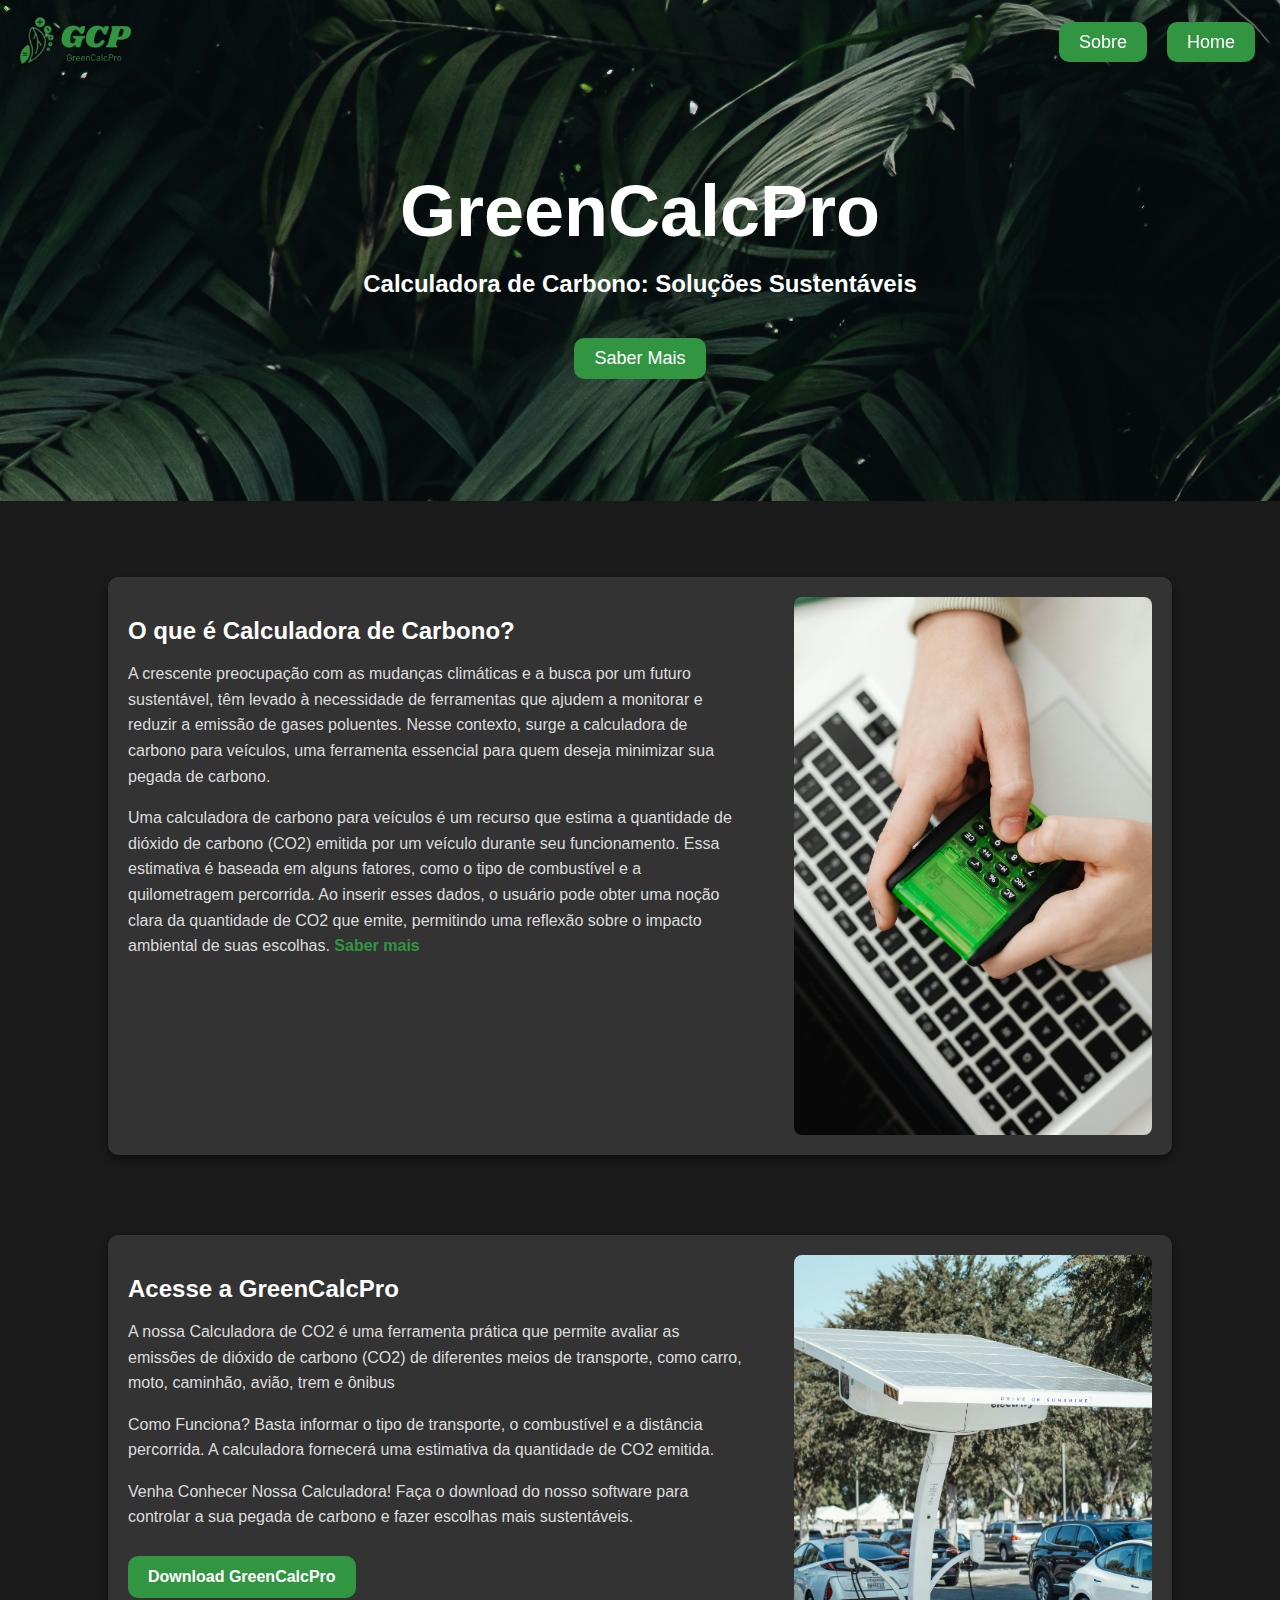
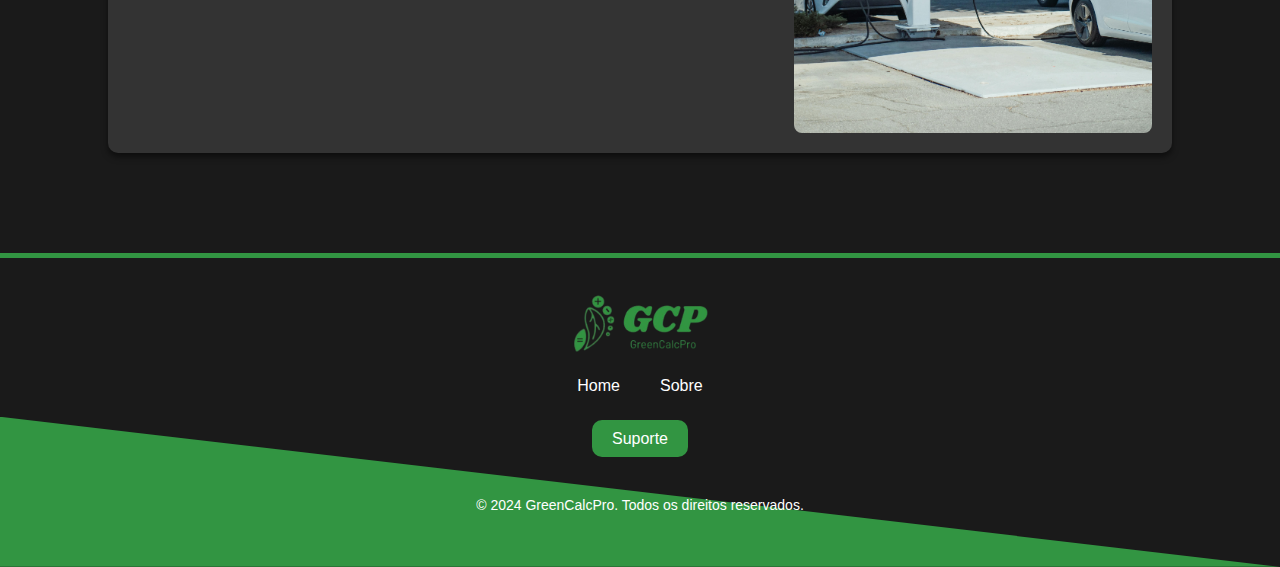
<file: index.html>
<!DOCTYPE html>
<html lang="pt">
<head>
    <meta charset="UTF-8">
    <meta name="viewport" content="width=device-width, initial-scale=1.0">
    <title>GreenCalcPro</title>
    <link rel="stylesheet" href="/css/style.css">
    <link rel="icon" type="image/x-icon" href="/img/pe_1.ico">

</head>
<body>
    <!-- Barra de Menu com logo -->
    <nav class="navbar">
        <div class="logo">
            <img src="/img/gcp1bg.png" alt="Logo GreenCalcPro">
        </div>
        <ul>
            <li><a href="/sites/sobre.html">Sobre</a></li>
            <li><a href="/index.html">Home</a></li>
        </ul>
    </nav>

    <!-- Banner com subtítulo e botão -->
    <div class="banner">
        <h1>GreenCalcPro</h1>
        <h2>Calculadora de Carbono: Soluções Sustentáveis</h2>
        <a href="#calc" class="botao-banner">Saber Mais</a>
    </div>
    <div>
        <a id="calc"></a>
    </div>
    <br>
    <br>
    <!-- Conteúdo com as caixas centralizadas -->
    
    <div class="conteudo-centralizado">
        <div class="caixa">
            <div class="texto">
                <h2>O que é Calculadora de Carbono?</h2>
                <p>A crescente preocupação com as mudanças climáticas e a busca por um futuro sustentável, têm levado à necessidade de ferramentas que ajudem a monitorar e reduzir a emissão de gases poluentes. Nesse contexto, surge a calculadora de carbono para veículos, uma ferramenta essencial para quem deseja minimizar sua pegada de carbono.</p>
                <p>Uma calculadora de carbono para veículos é um recurso que estima a quantidade de dióxido de carbono (CO2) emitida por um veículo durante seu funcionamento. Essa estimativa é baseada em alguns fatores, como o tipo de combustível e a quilometragem percorrida. Ao inserir esses dados, o usuário pode obter uma noção clara da quantidade de CO2 que emite, permitindo uma reflexão sobre o impacto ambiental de suas escolhas. <a href="/sites/sobre.html">Saber mais</a></p>
            </div>
            <div class="imagem-container">
                <img src="/img/pexels-karolina-grabowska-6958507.jpg" alt="Imagem Caixa 1" class="imagem-caixa">
                <!-- Aqui pode colocar os ícones como imagem ou como botões simples -->
            </div>
        </div>
        <div class="caixa">
            <div class="texto">
                <h2>Acesse a GreenCalcPro</h2>
                <p>A nossa Calculadora de CO2 é uma ferramenta prática que permite avaliar as emissões de dióxido de carbono (CO2) de diferentes meios de transporte, como carro, moto, caminhão, avião, trem e ônibus</p>
                <p>Como Funciona? Basta informar o tipo de transporte, o combustível e a distância percorrida. A calculadora fornecerá uma estimativa da quantidade de CO2 emitida.</p>
                <p>Venha Conhecer Nossa Calculadora! Faça o download do nosso software para controlar a sua pegada de carbono e fazer escolhas mais sustentáveis.</p>
                <a href="https://github.com/EduardoPxt/GCP/releases/download/V1.3.0/gcp.exe" download="gcp.exe" class="botao-acesso">Download GreenCalcPro</a>
            </div>
            <div class="imagem-container">
                <img src="/img/pexels-kindelmedia-9800036.jpg" alt="Imagem Caixa 2" class="imagem-caixa">
            </div>
        </div>
        
    </div>
    <footer>
        <div class="footer-container">
            <div class="footer-logo">
                <img src="/img/gcp1bg.png" alt="Logo da Empresa">
            </div>
            <div class="footer-links">
                <ul>
                    <li><a href="/index.html">Home</a></li>
                    <li><a href="/sites/sobre.html">Sobre</a></li>
                </ul>
            </div>
            <div class="footer-contact">
                <a href="mailto:suporte@empresa.com" class="btn-contact">Suporte</a>
            </div>
            <div class="footer-copyright">
                <p>&copy; 2024 GreenCalcPro. Todos os direitos reservados.</p>
            </div>
        </div>
    </footer>
    
    
    
    
</body>
<script>
    // Função que adiciona a classe 'scrolled' quando o scroll é maior que 50px
    window.addEventListener('scroll', function() {
        var navbar = document.querySelector('.navbar');
        if (window.scrollY > 50) {  // Quando o scroll é maior que 50px
            navbar.classList.add('scrolled');
        } else {
            navbar.classList.remove('scrolled');
        }
    });
</script>

</html>
</file>
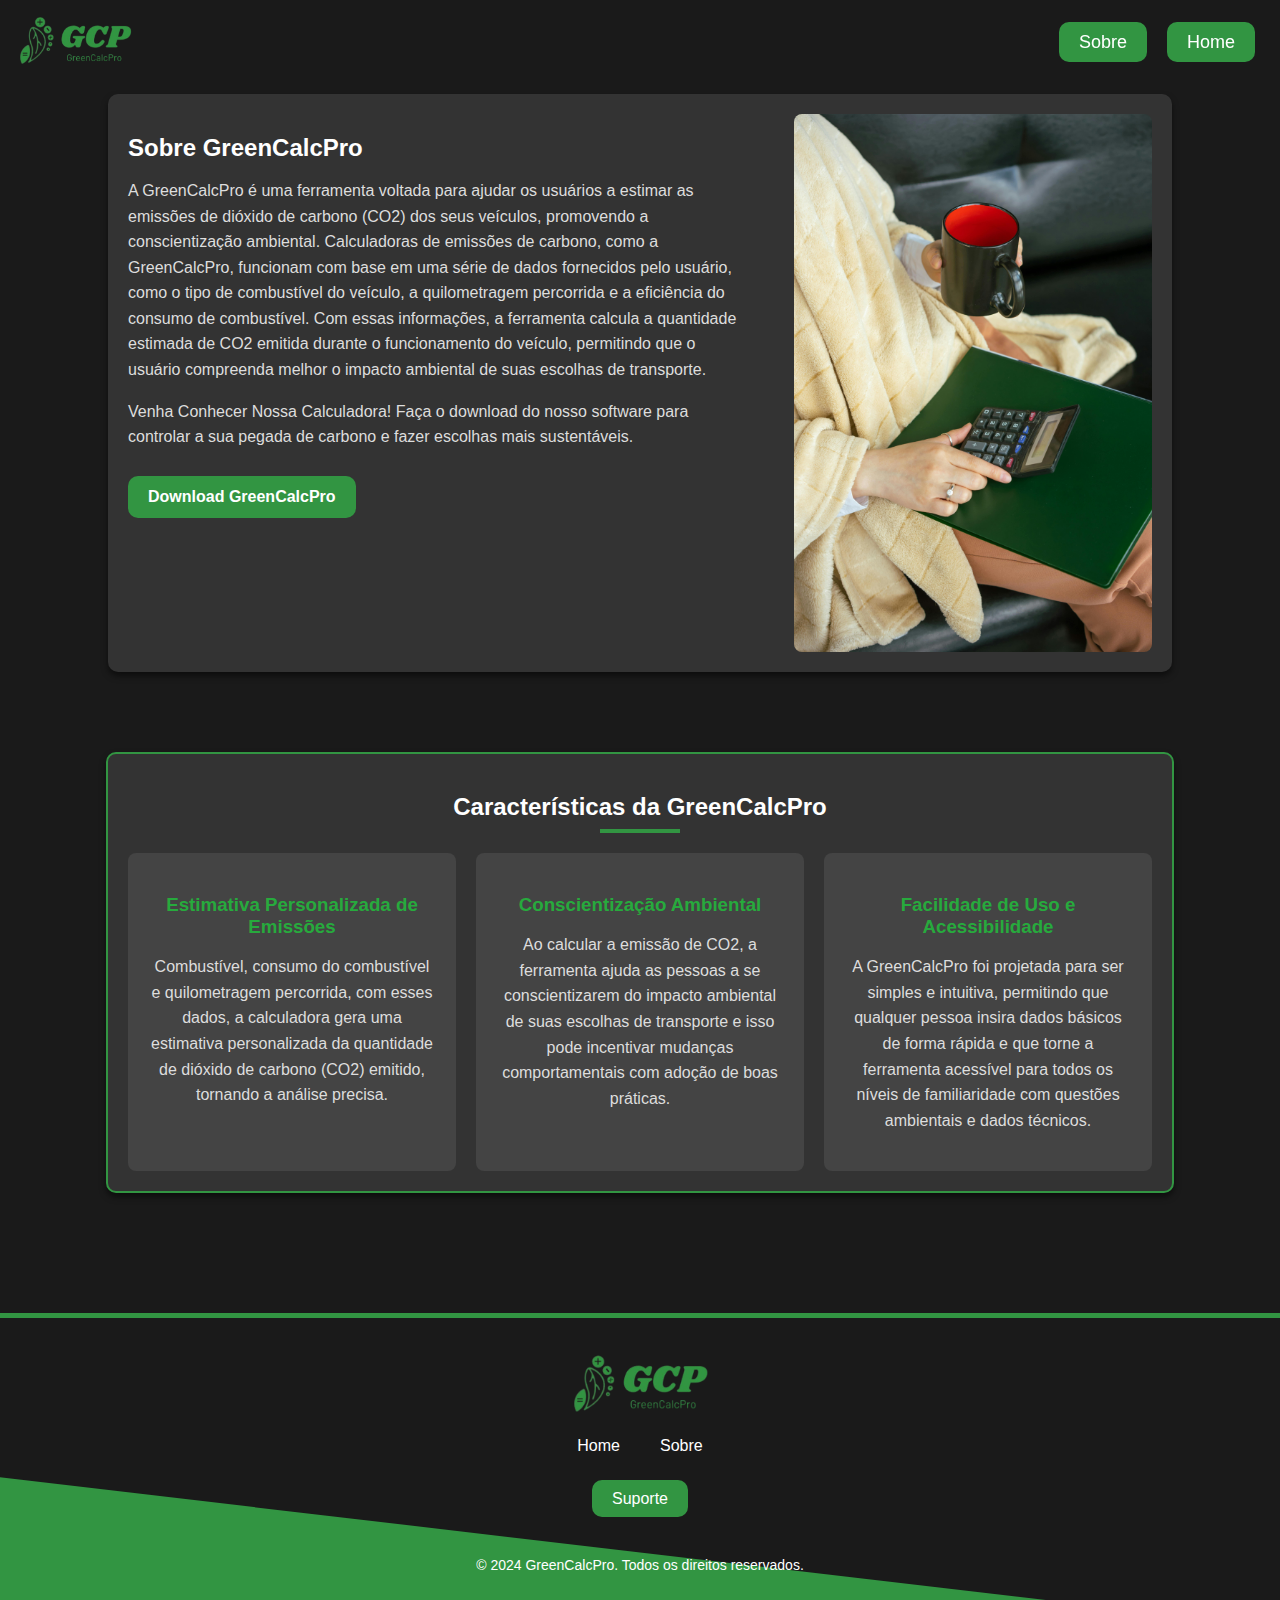
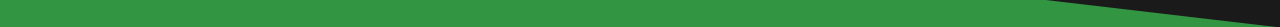
<file: sites/sobre.html>
<!DOCTYPE html>
<html lang="pt">
<head>
    <meta charset="UTF-8">
    <meta name="viewport" content="width=device-width, initial-scale=1.0">
    <title>GreenCalcPro</title>
    <link rel="stylesheet" href="/css/style.css">
    <link rel="icon" type="image/x-icon" href="/img/pe_1.ico">
</head>
<body>
    <!-- Barra de Menu com logo -->
    <nav class="navbar">
        <div class="logo">
            <img src="/img/gcp1bg.png" alt="Logo GreenCalcPro">
        </div>
        <ul>
            <li><a href="/sites/sobre.html">Sobre</a></li>
            <li><a href="/index.html">Home</a></li>
        </ul>
    </nav>
    <br>
    <br>
    <br>
    <div class="conteudo-centralizado">
        <div class="caixa">
            <div class="texto">
                <h2>Sobre GreenCalcPro</h2>
                <p>A GreenCalcPro é uma ferramenta voltada para ajudar os usuários a estimar as emissões de dióxido de carbono (CO2) dos seus veículos, promovendo a conscientização ambiental. Calculadoras de emissões de carbono, como a GreenCalcPro, funcionam com base em uma série de dados fornecidos pelo usuário, como o tipo de combustível do veículo, a quilometragem percorrida e a eficiência do consumo de combustível. Com essas informações, a ferramenta calcula a quantidade estimada de CO2 emitida durante o funcionamento do veículo, permitindo que o usuário compreenda melhor o impacto ambiental de suas escolhas de transporte.</p>
                <p>Venha Conhecer Nossa Calculadora! Faça o download do nosso software para controlar a sua pegada de carbono e fazer escolhas mais sustentáveis.</p>
                <a href="https://github.com/EduardoPxt/GCP/releases/download/V1.3.0/gcp.exe" download="gcp.exe" class="botao-acesso">Download GreenCalcPro</a>
            </div>
            <div class="imagem-container">
                <img src="/img/pexels-mikhail-nilov-8297804.jpg" alt="Imagem Caixa 1" class="imagem-caixa">
                <!-- Aqui pode colocar os ícones como imagem ou como botões simples -->
            </div>
        </div>
        <div class="caixa caixa-caracteristicas">
            <!-- Aqui está o título das características, acima das caixas -->
            <h2>Características da GreenCalcPro</h2>
            <div class="caracteristicas-lista">
                <div class="caracteristica">
                    <h3>Estimativa Personalizada de Emissões</h3>
                    <p>Combustível, consumo do combustível e quilometragem percorrida, com esses dados, a calculadora gera uma estimativa personalizada da quantidade de dióxido de carbono (CO2) emitido, tornando a análise precisa.</p>
                </div>
                <div class="caracteristica">
                    <h3>Conscientização Ambiental</h3>
                    <p>Ao calcular a emissão de CO2, a ferramenta ajuda as pessoas a se conscientizarem do impacto ambiental de suas escolhas de transporte e isso pode incentivar mudanças comportamentais com adoção de boas práticas.</p>
                </div>
                <div class="caracteristica">
                    <h3>Facilidade de Uso e Acessibilidade</h3>
                    <p>A GreenCalcPro foi projetada para ser simples e intuitiva, permitindo que qualquer pessoa insira dados básicos de forma rápida e que torne a ferramenta acessível para todos os níveis de familiaridade com questões ambientais e dados técnicos.</p>
                </div>
            </div>
        </div>
        <footer>
            <div class="footer-container">
                <div class="footer-logo">
                    <img src="/img/gcp1bg.png" alt="Logo da Empresa">
                </div>
                <div class="footer-links">
                    <ul>
                        <li><a href="/index.html">Home</a></li>
                        <li><a href="/sites/sobre.html">Sobre</a></li>
                    </ul>
                </div>
                <div class="footer-contact">
                    <a href="mailto:suporte@empresa.com" class="btn-contact">Suporte</a>
                </div>
                <div class="footer-copyright">
                    <p>&copy; 2024 GreenCalcPro. Todos os direitos reservados.</p>
                </div>
            </div>
        </footer>
</body>
<script>
    // Função que adiciona a classe 'scrolled' quando o scroll é maior que 50px
    window.addEventListener('scroll', function() {
        var navbar = document.querySelector('.navbar');
        if (window.scrollY > 50) {  // Quando o scroll é maior que 50px
            navbar.classList.add('scrolled');
        } else {
            navbar.classList.remove('scrolled');
        }
    });
</script>
</html>
</file>
<file: css/style.css>
/* Cor de fundo para toda a página */
body {
    background-color: #1a1a1a; /* Cor de fundo escura moderna */
    color: #ffffff; /* Texto branco para contraste */
    margin: 0;
    font-family: Arial, sans-serif;
}

html {
    scroll-behavior: smooth;
}

/* Estilo básico da barra de navegação */
.navbar {
    background-color: transparent;
    padding: 15px;
    position: fixed;
    top: 0;
    width: 100%;
    z-index: 1000;
    display: flex;
    justify-content: space-between;
    align-items: center;
    transition: background-color 0.3s ease;
    user-select: none; 
}

/* Estilo da logo */
.navbar .logo img {
    height: 50px;
}

/* Estilo da lista de navegação */
.navbar ul {
    list-style: none;
    margin: 0;
    padding: 0 40px 0 0; /* Adiciona 40px de espaço à direita */
    display: flex;
    gap: 20px;
    justify-content: flex-end;
    flex-grow: 1;
}

/* Estilo dos itens da lista */
.navbar ul li {
    display: inline;
}

/* Estilo dos links */
.navbar ul li a {
    background-color: #329542;
    color: white;
    text-decoration: none;
    font-size: 18px;
    padding: 10px 20px;
    transition: background-color 0.3s;
    border-radius: 10px;
    user-select: none; 
}

/* Efeito hover nos links */
.navbar ul li a:hover {
    background-color: #285930;
}

/* Estilo quando a página é descida */
.navbar.scrolled {
    background-color: #1a1a1a;
}




/* Estilo para o banner */
.banner {
    background-image: url("/img/folha.jpg");
    color: white;
    text-align: center;
    padding: 122px 20px;
    font-size: 36px;
    user-select: none; 
}

.banner h2 {
    font-size: 24px;
    margin-top: -30px;
}

.banner .botao-banner {
    background-color: #329542;
    color: #ffffff;
    padding: 10px 20px;
    text-decoration: none;
    font-size: 18px;
    border-radius: 10px;
    margin-top: 20px;
    display: inline-block;
    transition: 0.5s;
}

.banner .botao-banner:hover {
    background-color: #285930;
}

/* Estilo para a seção com caixas centralizadas */
.conteudo-centralizado {
    display: flex;
    flex-direction: column; /* Caixas alinhadas verticalmente */
    justify-content: center;
    align-items: center;
    margin-top: 20px;
    gap: 20px; /* Espaço entre as caixas */
}

/* Caixa com layout estilo da imagem enviada */
.caixa {
    display: flex;
    justify-content: space-between;
    align-items: flex-start;
    background-color: #333; /* Mantém a cor de fundo escura */
    padding: 20px;
    border-radius: 10px;
    color: #ffffff; /* Texto branco para contraste */
    box-shadow: 0px 4px 6px rgba(0, 0, 0, 0.5); /* Sombra moderna */
    width: 80%; /* Ocupa mais espaço na página */
    margin: 20px auto;
}

.caixa .texto {
    max-width: 60%; /* Limita a largura do texto */
}

.caixa h2 {
    font-size: 24px;
    margin-bottom: 10px;
}

.caixa p {
    font-size: 16px;
    color: #dddddd;
    line-height: 1.6;
}

.caixa a {
    color: #329542; /* Cor do link */
    text-decoration: none;
    font-weight: bold;
}

.caixa a:hover {
    text-decoration: underline;
}

/* Estilo para a imagem e botões à direita */
.imagem-container {
    display: flex;
    flex-direction: column;
    align-items: flex-end;
    max-width: 35%;
    user-select: none; 
}

.imagem-caixa {
    width: 100%;
    height: auto;
    border-radius: 8px;
}

/* Estilo para a segunda caixa de acesso */
.caixa .botao-acesso {
    background-color: #329542; /* Cor do botão */
    color: white;
    padding: 12px 20px;
    text-decoration: none;
    font-size: 16px;
    border-radius: 10px;
    display: inline-block;
    margin-top: 10px;
    transition: 0.5s;
    user-select: none; 
}

.caixa .botao-acesso:hover {
    background-color: #285930; /* Efeito hover */
    text-decoration: none;
}

/* Estilo geral aplicado a todas as caixas */
.caixa {
    display: flex;
    justify-content: space-between;
    align-items: flex-start;
    background-color: #333;
    padding: 20px;
    border-radius: 10px;
    color: #ffffff;
    box-shadow: 0px 4px 6px rgba(0, 0, 0, 0.5);
    width: 80%;
    margin: 20px auto;
    margin-bottom: 40px;
}

.caixa .texto {
    max-width: 60%;
}

.caixa p {
    font-size: 16px;
    color: #dddddd;
    line-height: 1.6;
}

.imagem-container {
    display: flex;
    flex-direction: column;
    align-items: flex-end;
    max-width: 35%;
}

.imagem-caixa {
    width: 100%;
    height: auto;
    border-radius: 8px;
}

/* Estilo do rodapé */
footer {
    background-color: #1a1a1a;
    color: white;
    padding: 40px 20px;
    text-align: center;
    display: flex;
    justify-content: center;
    align-items: center;
    flex-direction: column;
    position: relative;
    overflow: hidden;
    margin-top: 60px; /* Espaço entre a última secção e o rodapé */
    width: 100%; /* Garantir que o rodapé ocupe 100% da largura da viewport */
    left: 0; /* Certifica que o rodapé começa a partir da esquerda */
    box-sizing: border-box; /* Garante que o padding não afete a largura */
    user-select: none; 
}

/* Adicionando uma barra verde no topo do rodapé */
footer::before {
    content: "";
    position: absolute;
    top: 0;
    left: 0;
    width: 100%; /* Garantir que a barra verde cubra a largura total da viewport */
    height: 5px;
    background-color: #329542; /* Barra verde no topo do rodapé */
}

/* Adicionando um detalhe verde diagonal no fundo */
footer::after {
    content: "";
    position: absolute;
    bottom: 0;
    left: 0;
    width: 100vw; /* Garantir que o detalhe verde cubra a largura total */
    height: 150px;
    background-color: #329542; /* Fundo verde diagonal */
    clip-path: polygon(0 0, 100% 100%, 0% 100%); /* Cria o efeito diagonal */
    z-index: 0;
}


.footer-container {
    display: flex;
    flex-direction: column;
    align-items: center;
    gap: 20px;
    position: relative; /* Garante que o conteúdo fique acima dos efeitos */
    z-index: 1;
}

.footer-logo img {
    height: 60px; /* Tamanho da logo */
}

.footer-links ul {
    list-style: none;
    padding: 0;
    margin: 0;
    display: flex;
    gap: 20px;
}

.footer-links ul li a {
    color: white;
    text-decoration: none;
    font-size: 16px;
    transition: color 0.3s;
    padding: 5px 10px;
    border-radius: 5px;
}

/* Cor verde ao passar o rato nos links */
.footer-links ul li a:hover {
    color: #329542; /* Verde */
    background-color: #ffffff15; /* Fundo leve ao passar o mouse */
}

.footer-contact {
    margin-top: 15px;
}

.btn-contact {
    background-color: #329542;
    color: white;
    padding: 10px 20px;
    text-decoration: none;
    border-radius: 10px;
    transition: background-color 0.3s ease;
}

.btn-contact:hover {
    background-color: #285930;
}

.footer-copyright {
    font-size: 14px;
    margin-top: 15px;
    color: #ffffff;
}


/* Estilo da secção Sobre */

/* Caixa 2: Características */
.caixa-caracteristicas {
    display: flex;
    flex-direction: column; /* Coloca o título no topo e as características abaixo */
    align-items: center; /* Centraliza o conteúdo */
    padding: 20px;
    border-radius: 10px;
    border: 2px solid #329542; /* Borda verde em volta da caixa toda */
}

.caixa-caracteristicas h2 {
    color: #ffffff; /* Título verde */
    text-align: center; /* Centraliza o título */
    margin-bottom: 20px;
    position: relative;
}

.caixa-caracteristicas h2::after {
    content: "";
    display: block;
    width: 80px; /* Largura da barra verde */
    height: 4px; /* Altura da barra */
    background-color: #329542; /* Cor verde da barra */
    margin: 8px auto 0; /* Espaçamento da barra */
}

/* Lista de características */
.caracteristicas-lista {
    display: flex; /* Organiza as características na horizontal */
    justify-content: space-between; /* Espaça as características */
    gap: 20px; /* Espaço entre as características */
    width: 100%; /* Garante que as colunas ocupem 100% da caixa */
}

.caracteristica {
    background-color: #444; /* Fundo mais escuro para destacar cada característica */
    padding: 20px;
    border-radius: 8px; /* Bordas arredondadas nas caixas */
    flex: 1; /* Cada característica ocupa espaço igual */
    text-align: center;
    border: 2px solid transparent; /* Borda transparente por padrão */
    transition: all 0.3s ease; /* Suaviza a transição de hover */
    
}

.caracteristica h3 {
    color: #27aa3d; /* Cor verde para os títulos */
    margin-bottom: 10px;
}

.caracteristica p {
    color: #dddddd; /* Texto mais claro */
    font-size: 16px;
}

/* Efeito hover para as características */
.caracteristica:hover {
    border: 2px solid #329542; /* Borda verde ao passar o mouse */
    background-color: #3a3a3a; /* Fundo mais claro ao passar o mouse */
    box-shadow: 0 6px 12px rgba(50, 149, 66, 0.4); /* Sombra verde mais forte */
}

/* Responsividade */
@media (max-width: 768px) {
    .caracteristicas-lista {
        flex-direction: column; /* Empilhar verticalmente em telas menores */
    }

    .caixa {
        flex-direction: column; /* Empilha o texto e a imagem em telas menores */
    }
}
</file>
